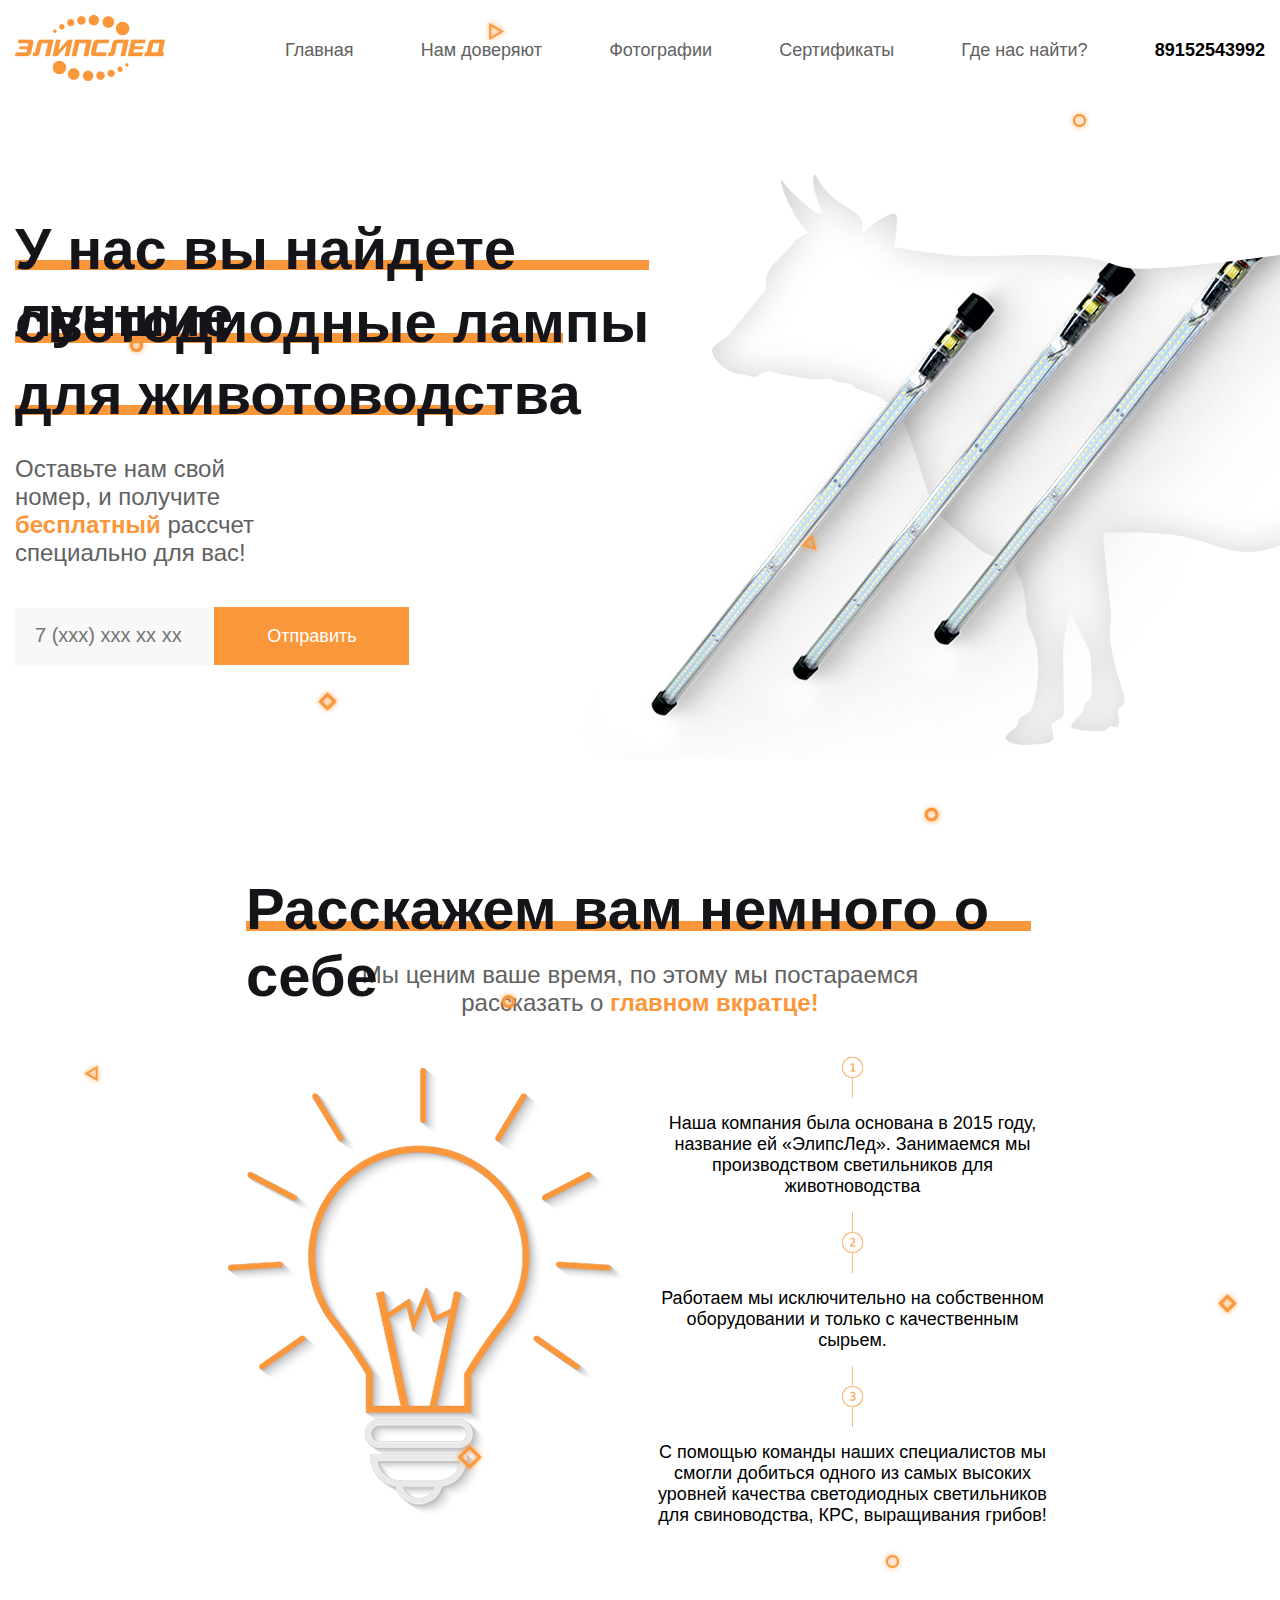
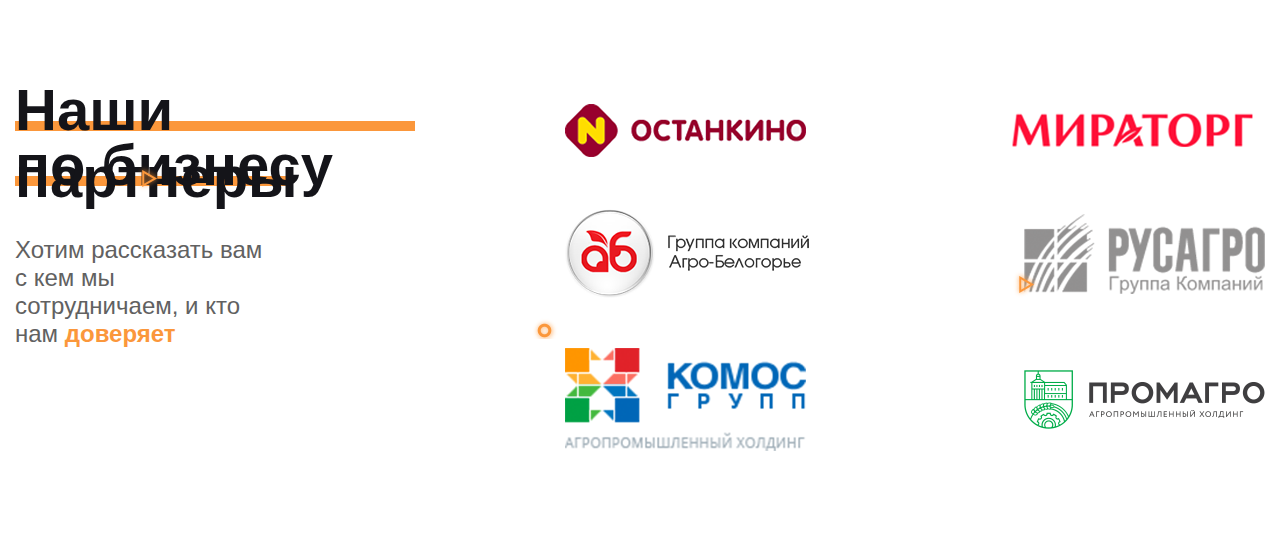
<file: index.html>
<!DOCTYPE html>
<html>
<head>
  <meta charset="utf-8">
  <meta name="viewport" content="width=device-width">
  <link rel="stylesheet" href="./src/css/style.css">
  <title>Lamp</title>
</head>
<body>
  <div class="elems"></div>
  <div class="container">
    <header class="header">
        <div class="logo">
          <img src="./src/img/logo.png" alt="logo">
        </div>
        <div class="nav">
          <a href="#" class="nav_item">Главная</a>
          <a href="#" class="nav_item">Нам доверяют</a>
          <a href="#" class="nav_item">Фотографии</a>
          <a href="#" class="nav_item">Сертификаты</a>
          <a href="#" class="nav_item">Где нас найти?</a>
          <a href="#" class="nav_item"><b>89152543992</b></a>
        </div>
    </header>

    <section class="main">
      <img src="./src/img/cow.png" class="img_cow" alt="cow">
      <img src="./src/img/lamps.png" class="img_lamps" alt="lamps">
      <div class="form_wrapper">
        <div class="main_title">
          <div class="wrap">
            <h1>У нас вы найдете лучшие</h1>
            <div class="line" style="width: 634px;"></div>
          </div>
          <div class="wrap">
            <h1>светодиодные лампы</h1>
            <div class="line" style="width: 548px;"></div>
          </div>
          <div class="wrap">
            <h1>для животоводства</h1>
            <div class="line" style="width: 485px;"></div>
          </div>
        </div>
        <div class="form">
          <div class="text">
            <span>Оставьте нам свой номер,
              и получите <b>бесплатный</b> рассчет
              специально для вас!</span>
          </div>
          <div class="submit">
            <input type="tel"  pattern="[0-9]{3}-[0-9]{3}-[0-9]{2}-[0-9]{2}"
            required placeholder="7 (xxx) xxx xx xx" class="phone_input">
            <button class="btn">Отправить</button>
          </div>
        </div>
      </div>
    </section>

    <section class="aboutUs">
      <div class="title_wrapper">
        <h1 class="about_title">Расскажем вам немного о себе</h1>
        <div class="line about" style="width: 785px;"></div>
      </div>
      <span class="subtitle">Мы ценим ваше время, по этому мы постараемся<br>
        рассказать о <b>главном вкратце!</b></span>
      <div class="about_wrapper">
        <img src="./src/img/lamp.png" class="lamp" alt="lamp">
        <div class="about_items">
          <img src="./src/img/one.png" style="margin-top: 0;" alt="one" class="break-num">
          <span class="about_item">Наша компания была основана в 2015 году, название ей «ЭлипсЛед». Занимаемся мы производством светильников для животноводства</span>
          <img src="./src/img/two.png" alt="two" class="break-num">
          <span class="about_item">Работаем мы исключительно на собственном оборудовании и только с качественным сырьем.</span>
          <img src="./src/img/three.png" alt="three" class="break-num">
          <span class="about_item">С помощью команды наших специалистов
            мы смогли добиться одного из самых высоких уровней качества светодиодных светильников
            для свиноводства, КРС, выращивания грибов!</span>
        </div>
      </div>
    </section>

    <section class="our_partners">
      <div class="partners_text">
        <div class="wrap">
          <h1 class="partners_title">Наши партнеры</h1>
          <div class="line partners" style="width: 400px"></div>
        </div>
        <div class="wrap">
          <h1 class="partners_title">по бизнесу</h1>
          <div class="line partners" style="width: 275px"></div>
        </div>
        <div class="subtitle_text">
          <span class="subtitle">Хотим рассказать вам
            с кем мы сотрудничаем,
            и кто нам <b>доверяет</b></span>
        </div>
      </div>
      <div class="logos">
        <img src="./src/img/ostankino.png" alt="ostankino">
        <img src="./src/img/miratorg.png" alt="miratorg">
        <img src="./src/img/agro.png" alt="agro">
        <img src="./src/img/rusagro.png" alt="rusagro">
        <img src="./src/img/kosmos.png" alt="kosmos">
        <img src="./src/img/promagro.png" alt="promagro">
      </div>
    </section>

  </div>
</body>
</html>
</file>
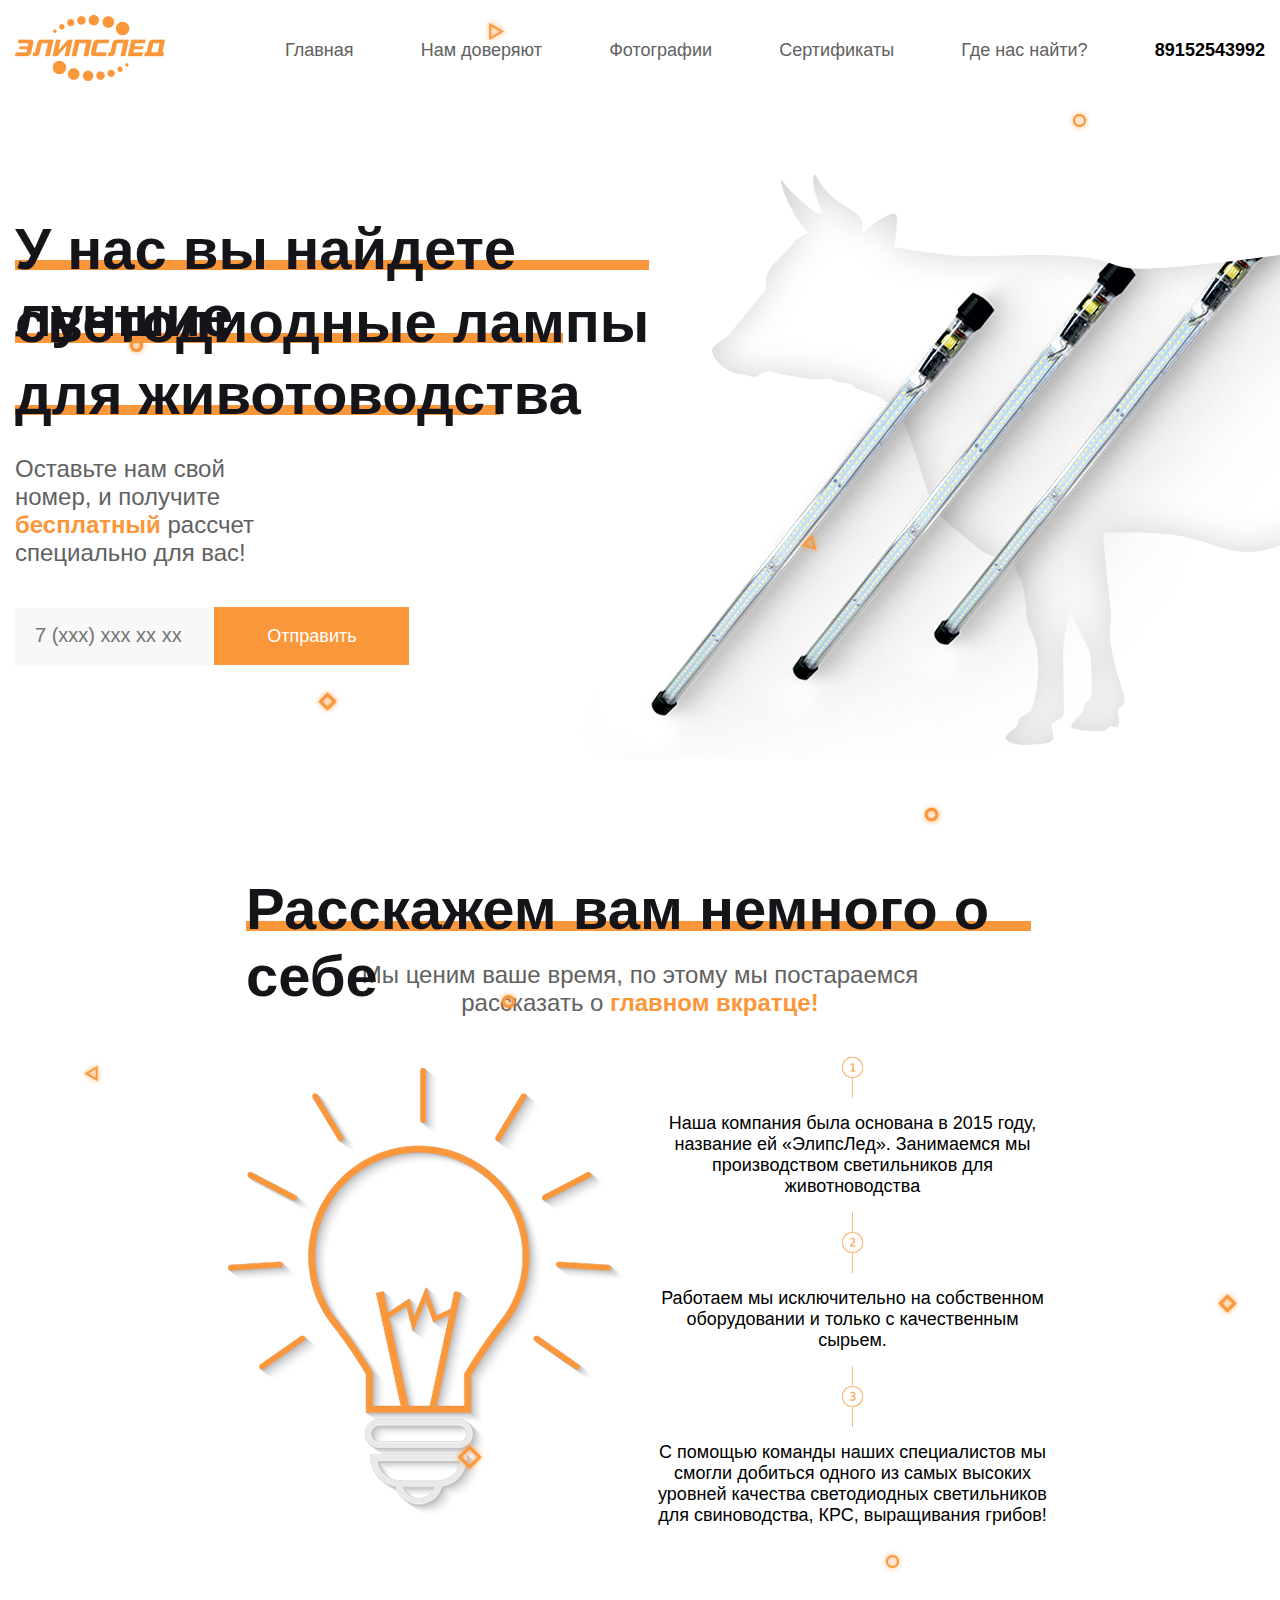
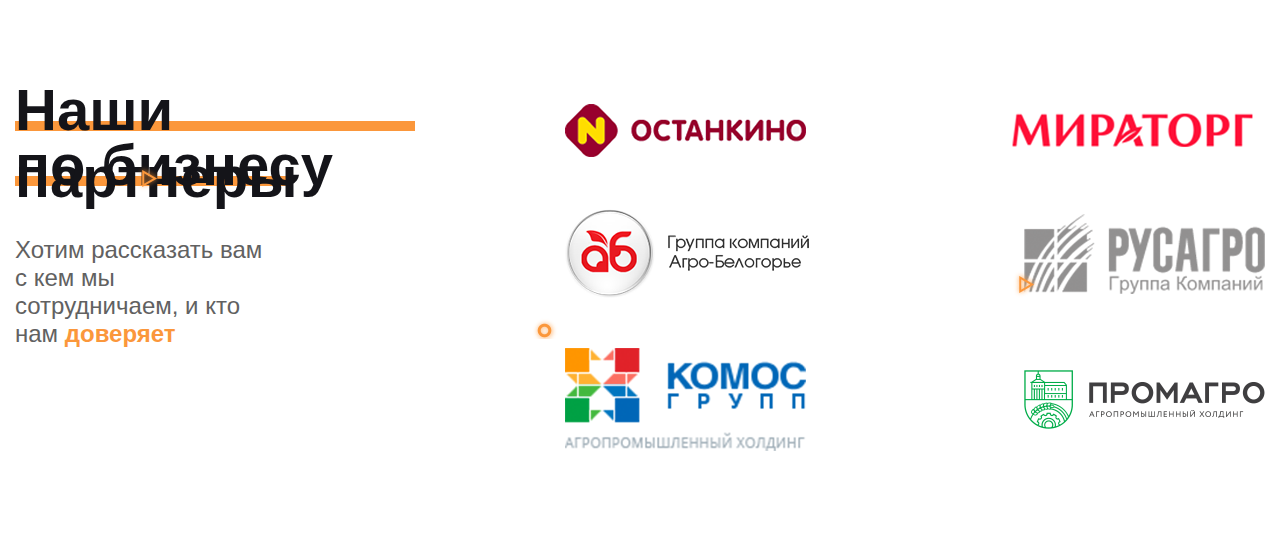
<file: src/index.html>
<!DOCTYPE html>
<html>
<head>
  <meta charset="utf-8">
  <meta name="viewport" content="width=device-width">
  <link rel="stylesheet" href="./css/style.css">
  <title>Lamp</title>
</head>
<body>
  <div class="elems"></div>
  <div class="container">
    <header class="header">
        <div class="logo">
          <img src="./img/logo.png" alt="logo">
        </div>
        <div class="nav">
          <a href="#" class="nav_item">Главная</a>
          <a href="#" class="nav_item">Нам доверяют</a>
          <a href="#" class="nav_item">Фотографии</a>
          <a href="#" class="nav_item">Сертификаты</a>
          <a href="#" class="nav_item">Где нас найти?</a>
          <a href="#" class="nav_item"><b>89152543992</b></a>
        </div>
    </header>

    <section class="main">
      <img src="./img/cow.png" class="img_cow" alt="cow">
      <img src="./img/lamps.png" class="img_lamps" alt="lamps">
      <div class="form_wrapper">
        <div class="main_title">
          <div class="wrap">
            <h1>У нас вы найдете лучшие</h1>
            <div class="line" style="width: 634px;"></div>
          </div>
          <div class="wrap">
            <h1>светодиодные лампы</h1>
            <div class="line" style="width: 548px;"></div>
          </div>
          <div class="wrap">
            <h1>для животоводства</h1>
            <div class="line" style="width: 485px;"></div>
          </div>
        </div>
        <div class="form">
          <div class="text">
            <span>Оставьте нам свой номер,
              и получите <b>бесплатный</b> рассчет
              специально для вас!</span>
          </div>
          <div class="submit">
            <input type="tel"  pattern="[0-9]{3}-[0-9]{3}-[0-9]{2}-[0-9]{2}"
            required placeholder="7 (xxx) xxx xx xx" class="phone_input">
            <button class="btn">Отправить</button>
          </div>
        </div>
      </div>
    </section>

    <section class="aboutUs">
      <div class="title_wrapper">
        <h1 class="about_title">Расскажем вам немного о себе</h1>
        <div class="line about" style="width: 785px;"></div>
      </div>
      <span class="subtitle">Мы ценим ваше время, по этому мы постараемся<br>
        рассказать о <b>главном вкратце!</b></span>
      <div class="about_wrapper">
        <img src="./img/lamp.png" class="lamp" alt="lamp">
        <div class="about_items">
          <img src="./img/one.png" style="margin-top: 0;" alt="one" class="break-num">
          <span class="about_item">Наша компания была основана в 2015 году, название ей «ЭлипсЛед». Занимаемся мы производством светильников для животноводства</span>
          <img src="./img/two.png" alt="two" class="break-num">
          <span class="about_item">Работаем мы исключительно на собственном оборудовании и только с качественным сырьем.</span>
          <img src="./img/three.png" alt="three" class="break-num">
          <span class="about_item">С помощью команды наших специалистов
            мы смогли добиться одного из самых высоких уровней качества светодиодных светильников
            для свиноводства, КРС, выращивания грибов!</span>
        </div>
      </div>
    </section>

    <section class="our_partners">
      <div class="partners_text">
        <div class="wrap">
          <h1 class="partners_title">Наши партнеры</h1>
          <div class="line partners" style="width: 400px"></div>
        </div>
        <div class="wrap">
          <h1 class="partners_title">по бизнесу</h1>
          <div class="line partners" style="width: 275px"></div>
        </div>
        <div class="subtitle_text">
          <span class="subtitle">Хотим рассказать вам
            с кем мы сотрудничаем,
            и кто нам <b>доверяет</b></span>
        </div>
      </div>
      <div class="logos">
        <img src="./img/ostankino.png" alt="ostankino">
        <img src="./img/miratorg.png" alt="miratorg">
        <img src="./img/agro.png" alt="agro">
        <img src="./img/rusagro.png" alt="rusagro">
        <img src="./img/kosmos.png" alt="kosmos">
        <img src="./img/promagro.png" alt="promagro">
      </div>
    </section>

  </div>
</body>
</html>
</file>
<file: src/css/style.css>
/* MAIN-CONF */
* {
  margin: 0;
  padding: 0;
  box-sizing: border-box;
  font-family: Calibri, sans-serif;
}

h1 {
  color: #141419;
  font-size: 58px;
  position: absolute;
}

.line {
  height: 10px;
  background-color: #fb973b;
}

.container {
  margin: auto;
  width: 1250px;
}

body {
  position: relative;
}

.elems {
  background-image: url("../img/elems.png");
  position: absolute;
  left: 80px;
  top: 17px;
  width: 1798px;
  height: 1922px;
  z-index: 133;
}

/* HEADER */

.header {
  width: 100%;
  display: flex;
  justify-content: space-between;
  height: 100px;
  align-items: center;
}

.nav {
  width: 980px;
  display: flex;
  justify-content: space-between;
}

.nav_item {
  text-decoration: none;
  font-size: 18px;
  color: #616161;
}

.nav_item:last-child {
  color: #000;
}

/* MAIN-SECTION */

.main {
  width: 100%;
  height: 700px;
  position: relative;
}

.img_cow {
  position: absolute;
  margin-left: 697px;
  z-index: -1;
}

.img_lamps {
  position: absolute;
  margin-left: 555px;
}

.form_wrapper {
  position: relative;
  margin-top: 75px;
  padding-top: 40px;
  width: 655px;
}

.main_title {
  height: 200px;
  display: flex;
  flex-direction: column;
  justify-content: space-between;
}

.wrap div {
  margin-top: 45px;
}

.form {
  margin-top: 40px;
  width: 395px;
}

.text {
  width: 280px;
}

.text span {
  color: #616161;
  font-size: 24px;
}

.text b {
  color: #fb973b;
}

.submit {
  margin-top: 40px;
}

.phone_input,
.btn {
  width: 195px;
  height: 58px;
  border: none;
}
.phone_input:focus,
.btn:focus{
  outline: none;
}

.phone_input {
  background-color: #f8f8f8;
  padding-left: 20px;
}

.phone_input::placeholder {
  font-size: 20px;
}

.btn {
  background-color: #fb973b;
  color: #fff;
  cursor: pointer;
  font-size: 18px;
}

/* ABOUT-SECTION */

.aboutUs {
  display: flex;
  flex-direction: column;
  align-items: center;
}

.title_wrapper {
  width: 788px;
  position: relative;
}

.about {
  margin-top: 46px;
}

.subtitle {
  margin-top: 30px;
  margin-bottom: 40px;
  text-align: center;
  color: #616161;
  font-size: 24px;
}

.subtitle b {
  color: #fb973b;
}

.about_wrapper {
  width: 825px;
  display: flex;
  justify-content: space-between;
  align-items: center;
}

.about_items {
  width: 400px;
  display: flex;
  flex-direction: column;
  align-items: center;
  text-align: center;
}

.break-num {
  margin: 15px 0 15px 0;
}

.about_item {
  font-size: 18px;
}

/* PARTNERS-SECTION */

.our_partners {
  margin-top: 150px;
  margin-bottom: 80px;
  display: flex;
  justify-content: space-between;
}

.partners_text {
  position: relative;
  width: 410px;
  height: 110px;
  display: flex;
  flex-direction: column;
  justify-content: space-between;
}

.subtitle_text {
  margin-top: 50px;
  width: 250px;
}

.logos {
  width: 700px;
  height: 400px;
  display: flex;
  justify-content: space-between;
  flex-wrap: wrap;
  align-items: center;
}
</file>
